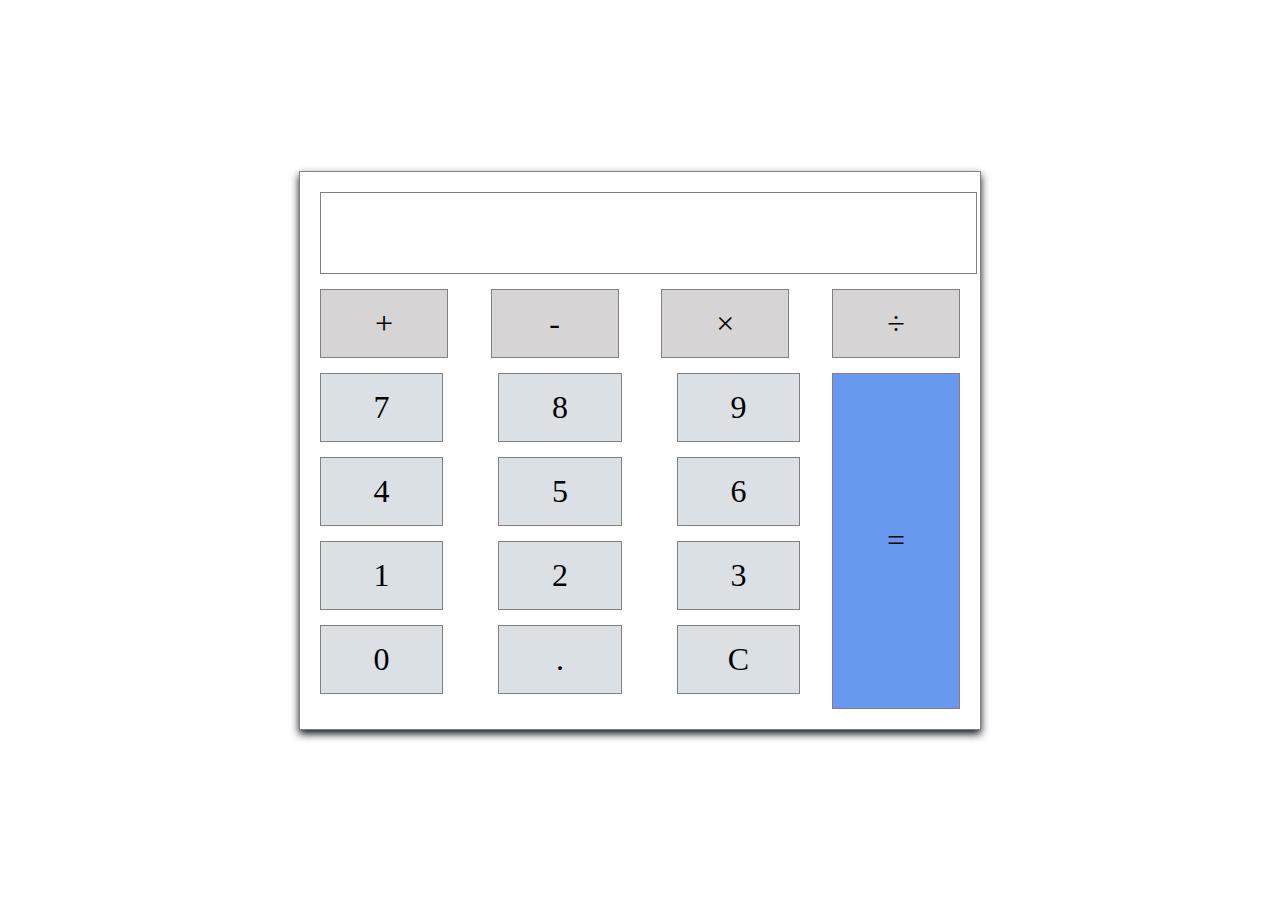
<file: Calculator/index.html>
<!DOCTYPE html>
<html lang="en">
<head>
    <meta charset="UTF-8">
    <meta name="viewport" content="width=device-width, initial-scale=1.0">
    <link rel="stylesheet" href="style.css">
    <title>Calculator</title>
    
</head>
<body>
    
    <div class="parent">
    <div class="mycalc">
        <div class="inputbox" id="input">
        </div>
        <div class="buttons">
            <div class="operators">
                <div>+</div>
                <div>-</div>
                <div>&times;</div>
                <div>&divide;</div>
            </div>
            <div class="elements">
            <div class="leftpanel">
                <div class="numbers">
                    <div>7</div>
                    <div>8</div>
                    <div>9</div>
                </div>
                <div class="numbers">
                    <div>4</div>
                    <div>5</div>
                    <div>6</div>
                </div>
                <div class="numbers">
                    <div>1</div>
                    <div>2</div>
                    <div>3</div>
                </div>
                <div class="numbers">
                    <div>0</div>
                    <div>.</div>
                    <div id="clear">C</div>
                </div>
            </div>
            <div class="equal" id="result">
                =
            </div>
        </div>
        </div>
    </div>
</div>

</body>
<script src="script.js"></script>
</html>
</file>
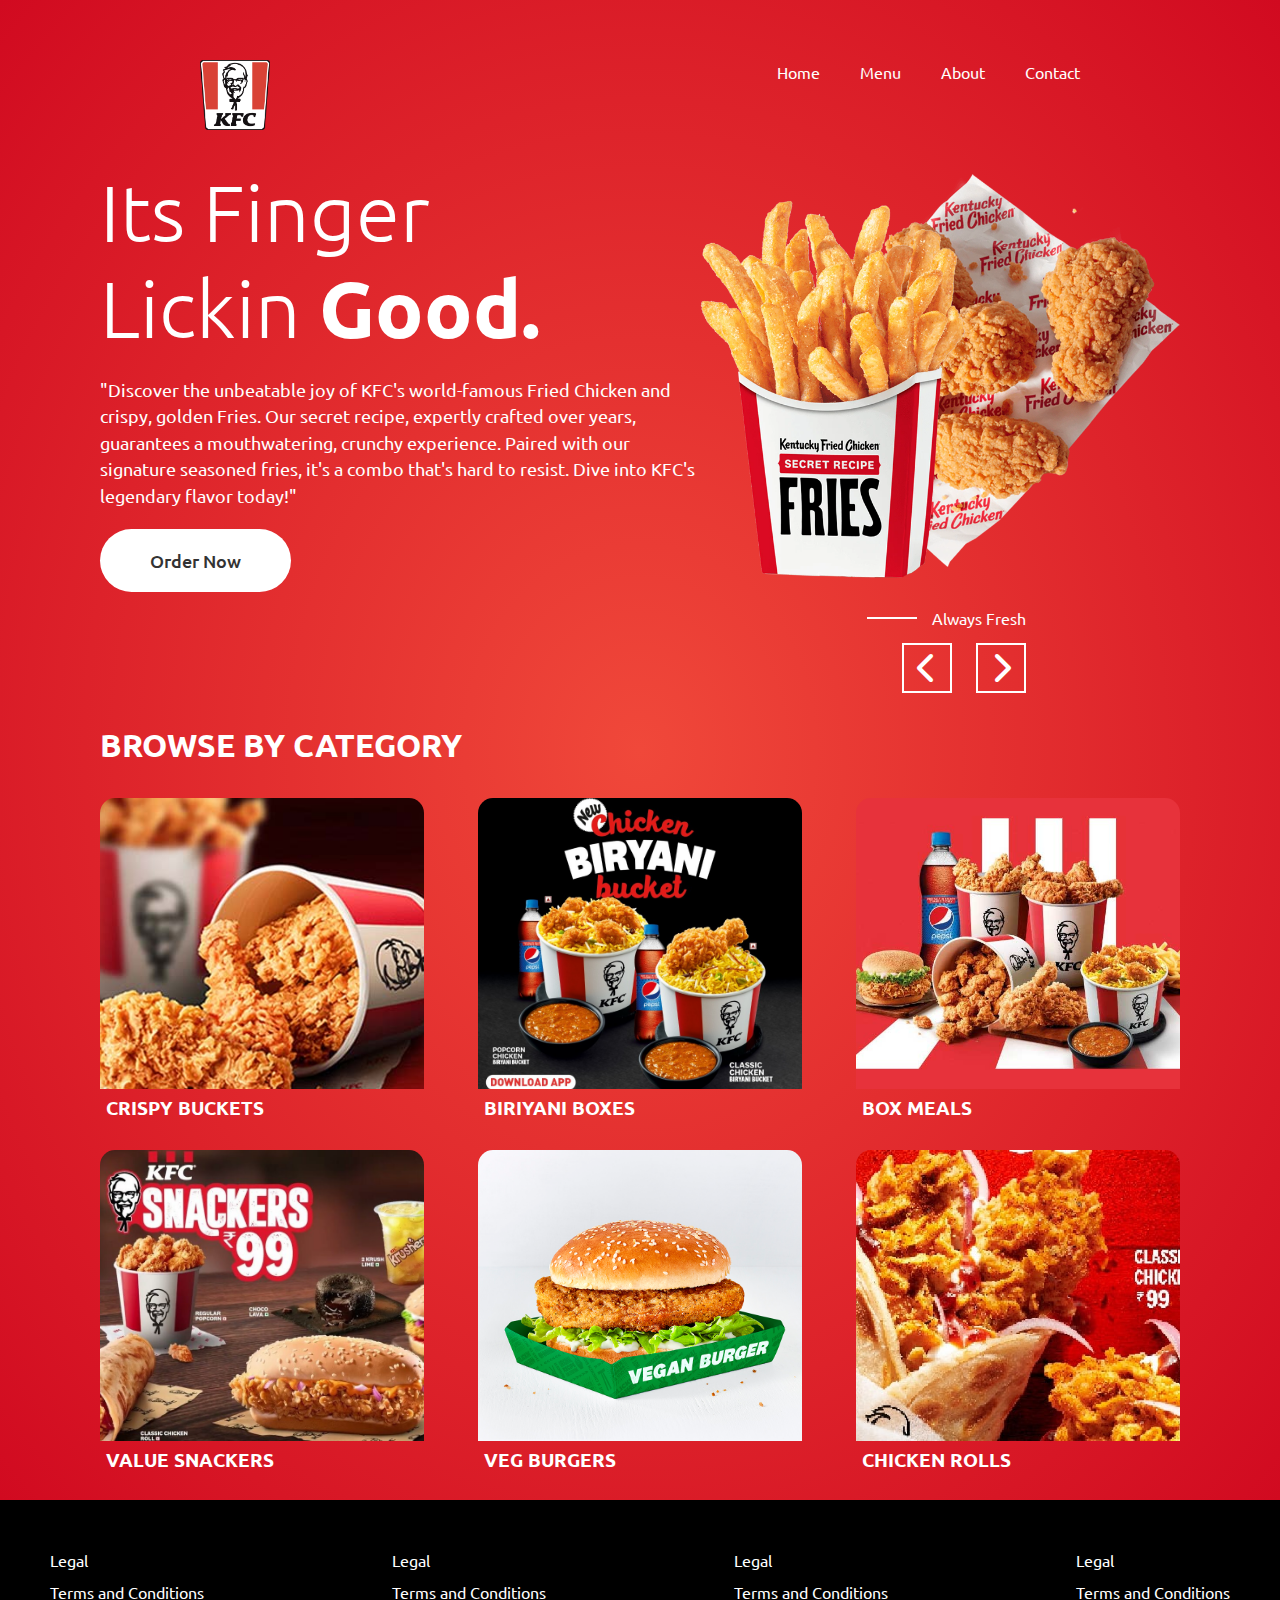
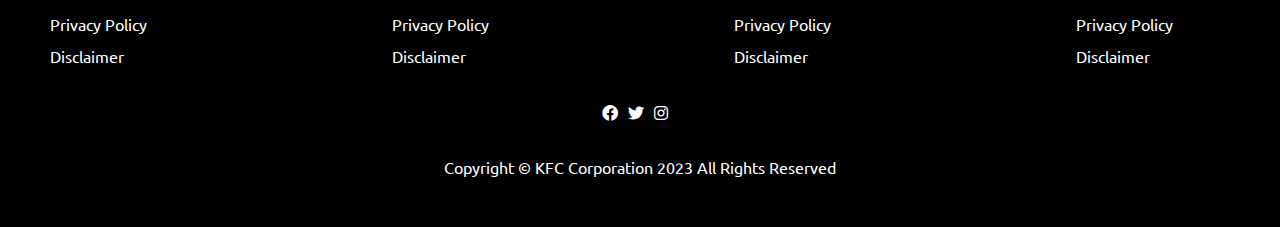
<file: KFC_LandingPage/index.html>
<!DOCTYPE html>
<html lang="en">
<head>
  <meta charset="UTF-8">
  <meta name="viewport" content="width=device-width, initial-scale=1.0">
  <title>KFC Landing Page</title>
  <link rel="stylesheet" href="https://cdnjs.cloudflare.com/ajax/libs/font-awesome/6.0.0-beta3/css/all.min.css">
  <link rel="stylesheet" href="style.css">
</head>
<body>
  <section class="main">
    <header>
      <a href="#"><img src="images/logo.png" class="logo"></a>
      <div class="toggle"></div>
      <ul class="navigation">
        <li><a href="#">Home</a></li>
        <li><a href="#">Menu</a></li>
        <li><a href="#">About</a></li>
        <li><a href="#">Contact</a></li>
      </ul>
    </header>
    <div class="content">
      <div class="text">
        <h2>Its Finger<br>Lickin <span>Good.</span></h2>
        <p id="item_desc">"Discover the unbeatable joy of KFC's world-famous Fried Chicken and crispy, golden Fries. Our secret recipe, expertly crafted over years, guarantees a mouthwatering, crunchy experience. Paired with our signature seasoned fries, it's a combo that's hard to resist. Dive into KFC's legendary flavor today!"</p>
        <a href="#" class="btn">Order Now</a>
      </div>
      <div class="slider">
        <div class="slides active">
          <img src="images/burger_fries.png">
        </div>
        <div class="slides">
          <img src="images/french_fries.png">
        </div>
        <div class="slides">
          <img src="images/burger.png">
        </div>
        <div class="slides">
          <img src="images/fried_chicken.png">
        </div>
      </div>
    </div>

    <div class="prevNext">
      <p>Always Fresh</p>
      <span class="prev"><i class="fas fa-chevron-left"></i></span>
      <span class="next"><i class="fas fa-chevron-right"></i></span>

    </div>

    

    <div class="category">
      <h1 style="color: white;">BROWSE BY CATEGORY</h1>
      <div class="boxes">
        <div class="box">
          <img src="images/cat_bucket.jpeg" alt="">
          <p>CRISPY BUCKETS</p>
        </div>
        <div class="box">
          <img src="images/ca_biriyani.jpeg" alt="">
          <p>BIRIYANI BOXES</p>
        </div>
        <div class="box">
          <img src="images/cat_meal.jpeg" alt="">
          <p>BOX MEALS</p>
        </div>
        <div class="box">
          <img src="images/cat_snackers.jpeg" alt="">
          <p>VALUE SNACKERS</p>
        </div>
        <div class="box">
          <img src="images/cat_veg.jpeg" alt="">
          <p>VEG BURGERS</p>
        </div>
        <div class="box">
          <img src="images/cat_rolls.jpeg" alt="">
          <p>CHICKEN ROLLS</p>
        </div>
      </div>
    </div>

    
  </section>
  <div class="footer">
    <!-- <ul class="sci">
       <li><a href="#"><ion-icon name="logo-facebook"></ion-icon></a></li>
      <li><a href="#"><i class="fab fa-facebook"></i></a></li>
      <li><a href="#"><i class="fab fa-twitter"></i></a></li>
      <li><a href="#"><i class="fab fa-instagram"></i></a></li>
    </ul> -->
    <div class="footer_columns">
      <div class=column_list>
        <p>Legal</p>
        <p>Terms and Conditions</p>
        <p>Privacy Policy</p>
        <p>Disclaimer</p>
      </div>

      <div class=column_list>
        <p>Legal</p>
        <p>Terms and Conditions</p>
        <p>Privacy Policy</p>
        <p>Disclaimer</p>
      </div>

      <div class=column_list>
        <p>Legal</p>
        <p>Terms and Conditions</p>
        <p>Privacy Policy</p>
        <p>Disclaimer</p>
      </div>
      <div class=column_list>
        <p>Legal</p>
        <p>Terms and Conditions</p>
        <p>Privacy Policy</p>
        <p>Disclaimer</p>
      </div>
    </div>

    <div class="social_media">
      <ul>
        <li><a href="#"><i class="fab fa-facebook"></i></a></li>
        <li><a href="#"><i class="fab fa-twitter"></i></a></li>
        <li><a href="#"><i class="fab fa-instagram"></i></a></li>
      </ul>
    </div>
    <p class="copyright">Copyright © KFC Corporation 2023 All Rights Reserved</p>
  </div>
 

  
</body>
<script src="script.js"></script>
</html>
</file>
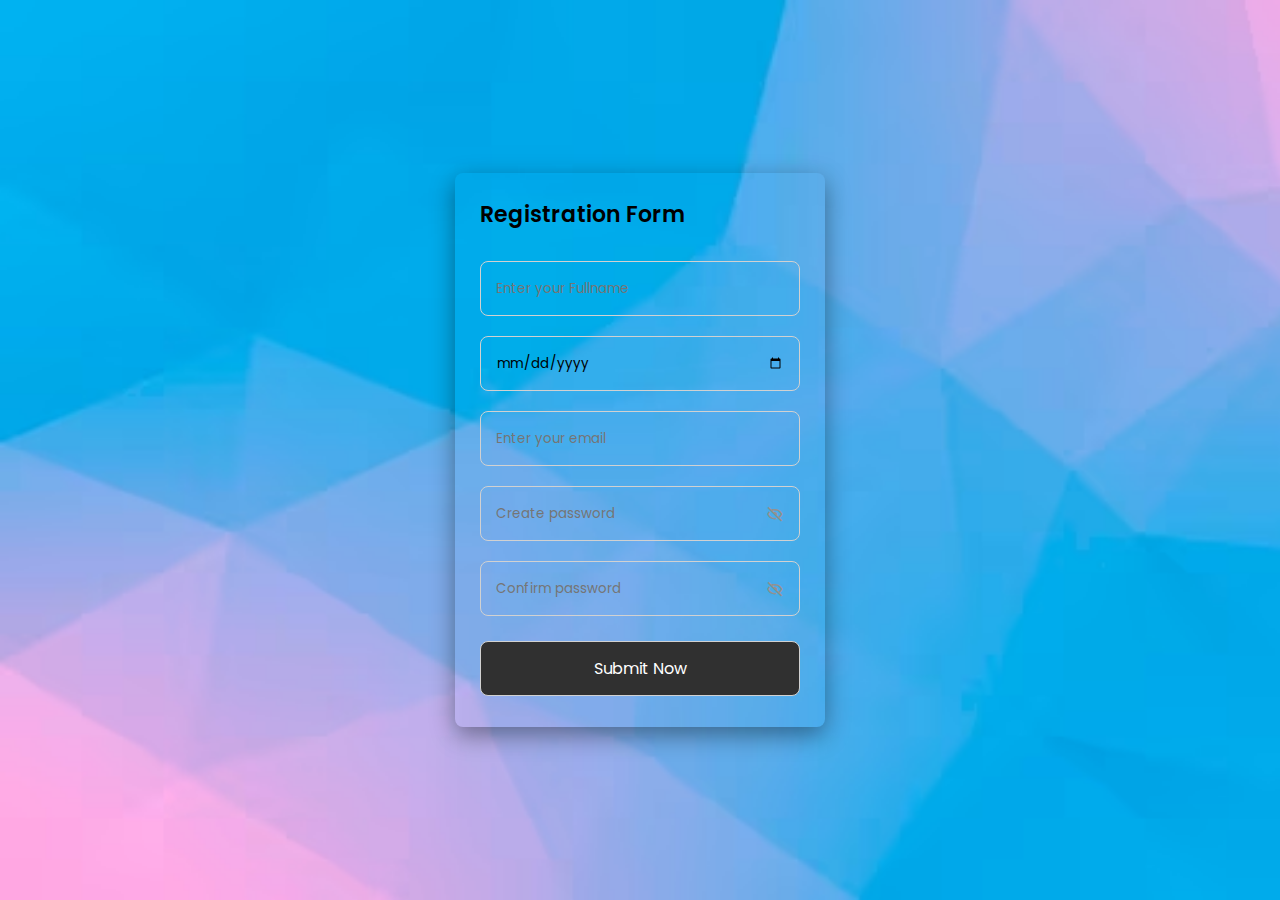
<file: RegistrationPage/index.html>
<!DOCTYPE html>
<html lang="en" >
<head>
  <meta charset="UTF-8">
  <title>Registration Page</title>
  <link rel='stylesheet' href='https://unpkg.com/boxicons@2.1.2/css/boxicons.min.css'><link rel="stylesheet" href="./style.css">

</head>
<body>

<div class="container">
  <header>Registration Form</header>
  <form action="#">
    <div class="field name-field">
      <div class="input-field">
      <input type="text" placeholder="Enter your Fullname" class="nameTxt" required />
      </div>
    </div>

    <div class="field dob-field">
      <div class="input-field">
      <input type="date" placeholder="Date of Birth" class="dobTxt" required />
      </div>
      <span class="error dob-error">
        <i class="bx bx-error-circle error-icon"></i>
        <p class="error-text">Please enter a valid DOB.You should be above 18yrs.</p>
      </span>
    </div>

    <div class="field email-field">
      <div class="input-field">
        <input type="email" placeholder="Enter your email" class="email" />
      </div>
      <span class="error email-error">
        <i class="bx bx-error-circle error-icon"></i>
        <p class="error-text">Please enter a valid email</p>
      </span>
    </div>
    <div class="field create-password">
      <div class="input-field">
        <input type="password" placeholder="Create password" class="password" />
        <i class="bx bx-hide show-hide"></i>
      </div>
      <span class="error password-error">
        <i class="bx bx-error-circle error-icon"></i>
        <p class="error-text">
          Please enter atleast 8 charatcer with number, symbol, small and
          capital letter.
        </p>
      </span>
    </div>
    <div class="field confirm-password">
      <div class="input-field">
        <input type="password" placeholder="Confirm password" class="cPassword" />
        <i class="bx bx-hide show-hide"></i>
      </div>
      <span class="error cPassword-error">
        <i class="bx bx-error-circle error-icon"></i>
        <p class="error-text">Password don't match</p>
      </span>
    </div>
    <div class="input-field button">
      <input type="submit" value="Submit Now" />
    </div>
  </form>
</div>

  <script  src="script.js"></script>

</body>
</html>
</file>
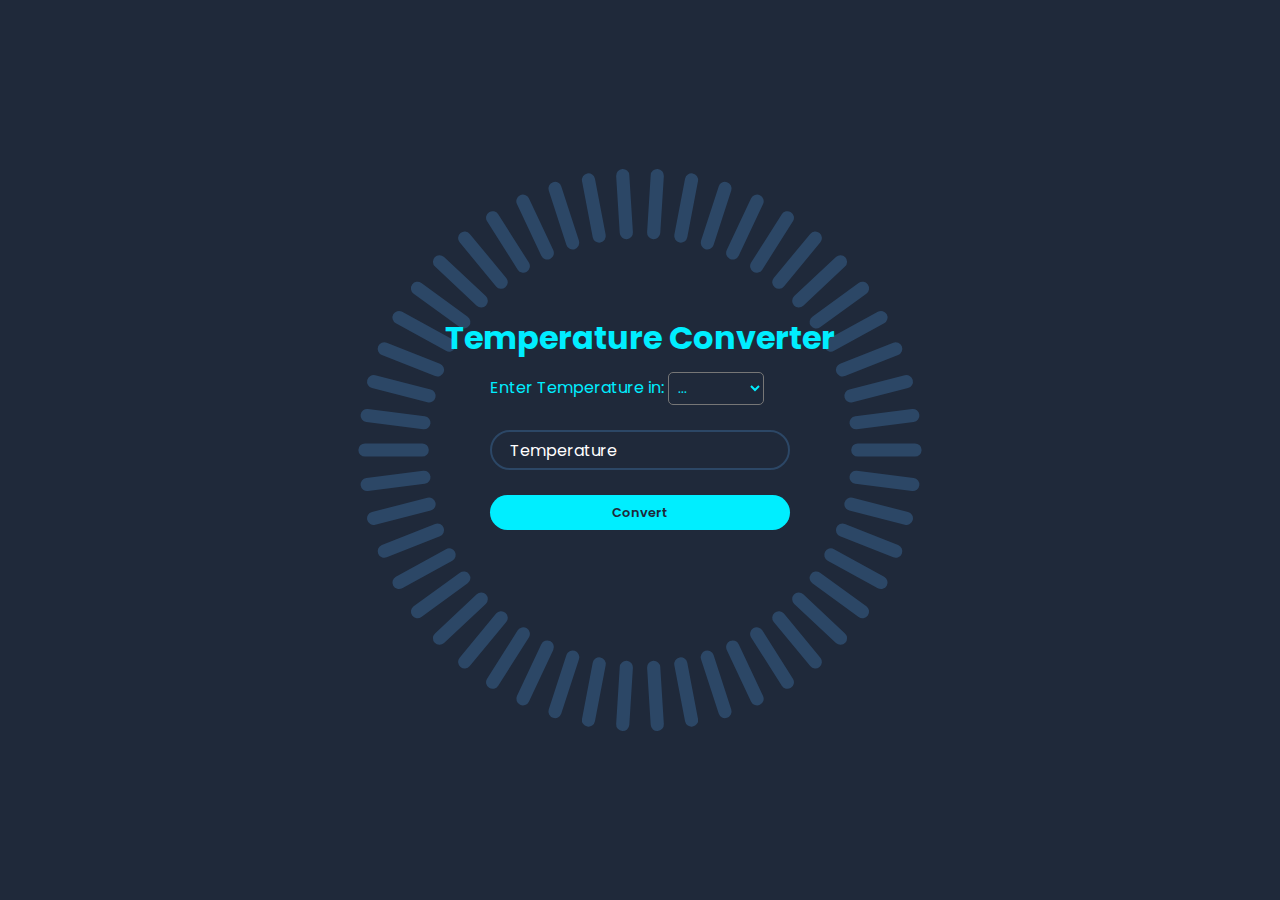
<file: Temperature_Converter/index.html>
<!DOCTYPE html>
<html lang="en" >
<head>
  <meta charset="UTF-8">
  <title>Temperature Converter</title>
  <link rel="stylesheet" href="styles.css">

</head>
<body>

<div class="container">
  <div class="temperature-box">
    <h2 id="head">Temperature Converter</h2>
    <form action="#">
        <div class="temp_type">
            <label for="temp">Enter Temperature in: </label>
            <select name="temp" id="temp_options">
                <option value="">...</option>
                <option value="Celsius">Celsius</option>
                <option value="Farenheit">Farenheit</option>
                <option value="Kelvin">Kelvin</option>
            </select>
        </div>
      <div class="input-box">
        <input type="text" required id="temp_input">
        <label>Temperature</label>
      </div>
      <button type="submit" class="btn" id="dummyBtn">Convert</button>
      <div class="all_buttons" id="all_buttons">
        <button type="submit" class="btn" id="btn1"></button>
        <button type="submit" class="btn" id="btn2"></button>
      </div>
      
      <div class="result" id="result"></div>
    </form>
  </div>

  <span style="--i:0;"></span>
  <span style="--i:1;"></span>
  <span style="--i:2;"></span>
  <span style="--i:3;"></span>
  <span style="--i:4;"></span>
  <span style="--i:5;"></span>
  <span style="--i:6;"></span>
  <span style="--i:7;"></span>
  <span style="--i:8;"></span>
  <span style="--i:9;"></span>
  <span style="--i:10;"></span>
  <span style="--i:11;"></span>
  <span style="--i:12;"></span>
  <span style="--i:13;"></span>
  <span style="--i:14;"></span>
  <span style="--i:15;"></span>
  <span style="--i:16;"></span>
  <span style="--i:17;"></span>
  <span style="--i:18;"></span>
  <span style="--i:19;"></span>
  <span style="--i:20;"></span>
  <span style="--i:21;"></span>
  <span style="--i:22;"></span>
  <span style="--i:23;"></span>
  <span style="--i:24;"></span>
  <span style="--i:25;"></span>
  <span style="--i:26;"></span>
  <span style="--i:27;"></span>
  <span style="--i:28;"></span>
  <span style="--i:29;"></span>
  <span style="--i:30;"></span>
  <span style="--i:31;"></span>
  <span style="--i:32;"></span>
  <span style="--i:33;"></span>
  <span style="--i:34;"></span>
  <span style="--i:35;"></span>
  <span style="--i:36;"></span>
  <span style="--i:37;"></span>
  <span style="--i:38;"></span>
  <span style="--i:39;"></span>
  <span style="--i:40;"></span>
  <span style="--i:41;"></span>
  <span style="--i:42;"></span>
  <span style="--i:43;"></span>
  <span style="--i:44;"></span>
  <span style="--i:45;"></span>
  <span style="--i:46;"></span>
  <span style="--i:47;"></span>
  <span style="--i:48;"></span>
  <span style="--i:49;"></span>
</div>
  
</body>
<script src="script.js"></script>
</html>
</file>
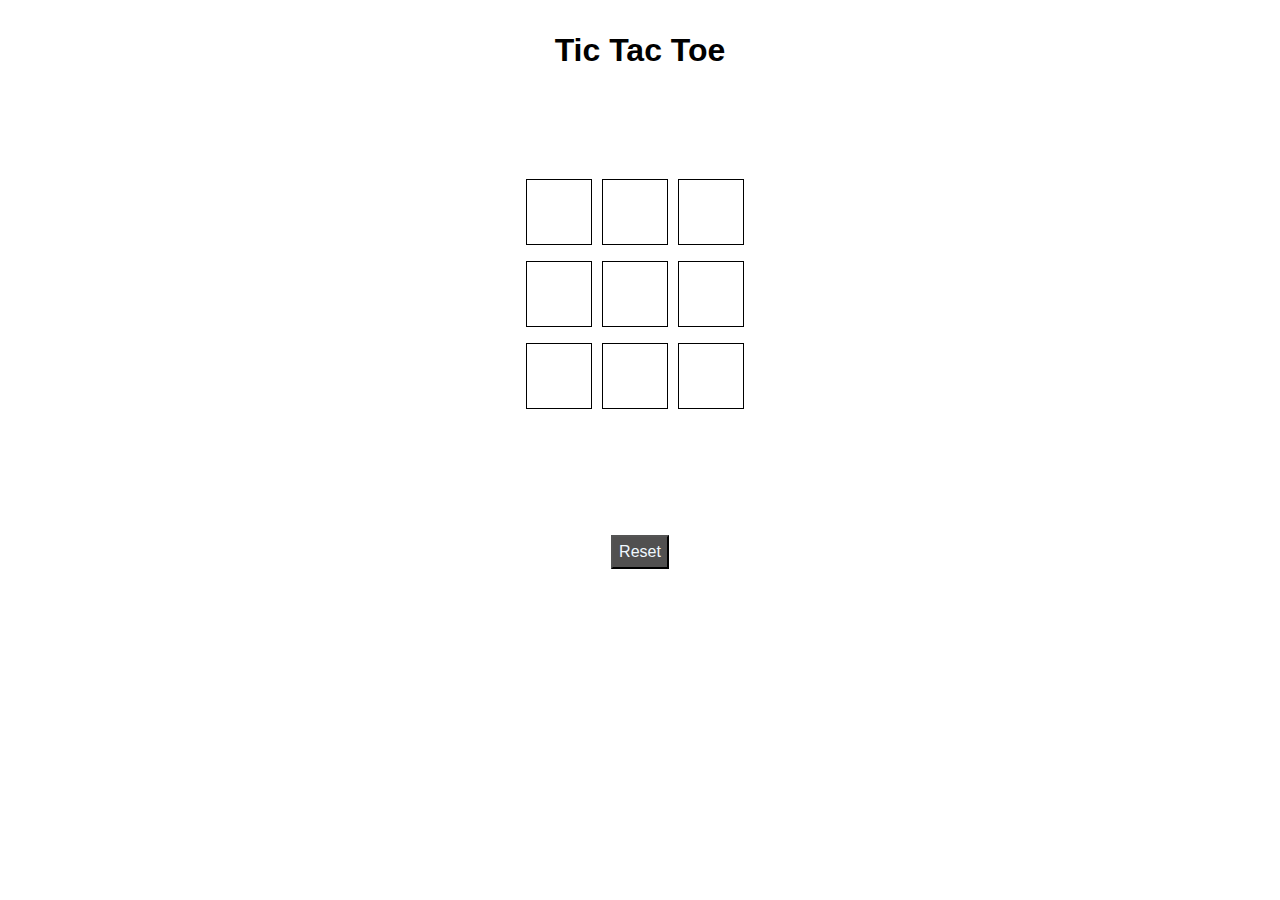
<file: Tic Tac Toe/index.html>
<!DOCTYPE html>
<html lang="en">
<head>
    <meta charset="UTF-8">
    <meta name="viewport" content="width=device-width, initial-scale=1.0">
    <link rel="stylesheet" href="style.css">
    <title>TicTacToe</title>
</head>
<body>
    <h1>Tic Tac Toe</h1>
    <div class="parent">
        <div class="tictactoe">
            <div class="row">
                <div class="box" id="b1"></div>
                <div class="box" id="b2"></div>
                <div class="box" id="b3"></div>
            </div>
            <div class="row">
                <div class="box" id="b4"></div>
                <div class="box" id="b5"></div>
                <div class="box" id="b6"></div>
            </div>
            <div class="row">
                <div class="box" id="b7"></div>
                <div class="box" id="b8"></div>
                <div class="box" id="b9"></div>
            </div>
        </div>
       
    </div>
     <div class="result" id="result"></div>
     <div class="btn-container" id="reset">
        <button>Reset</button>
     </div>
    
</body>
<script src="script.js"></script>
</html>
</file>
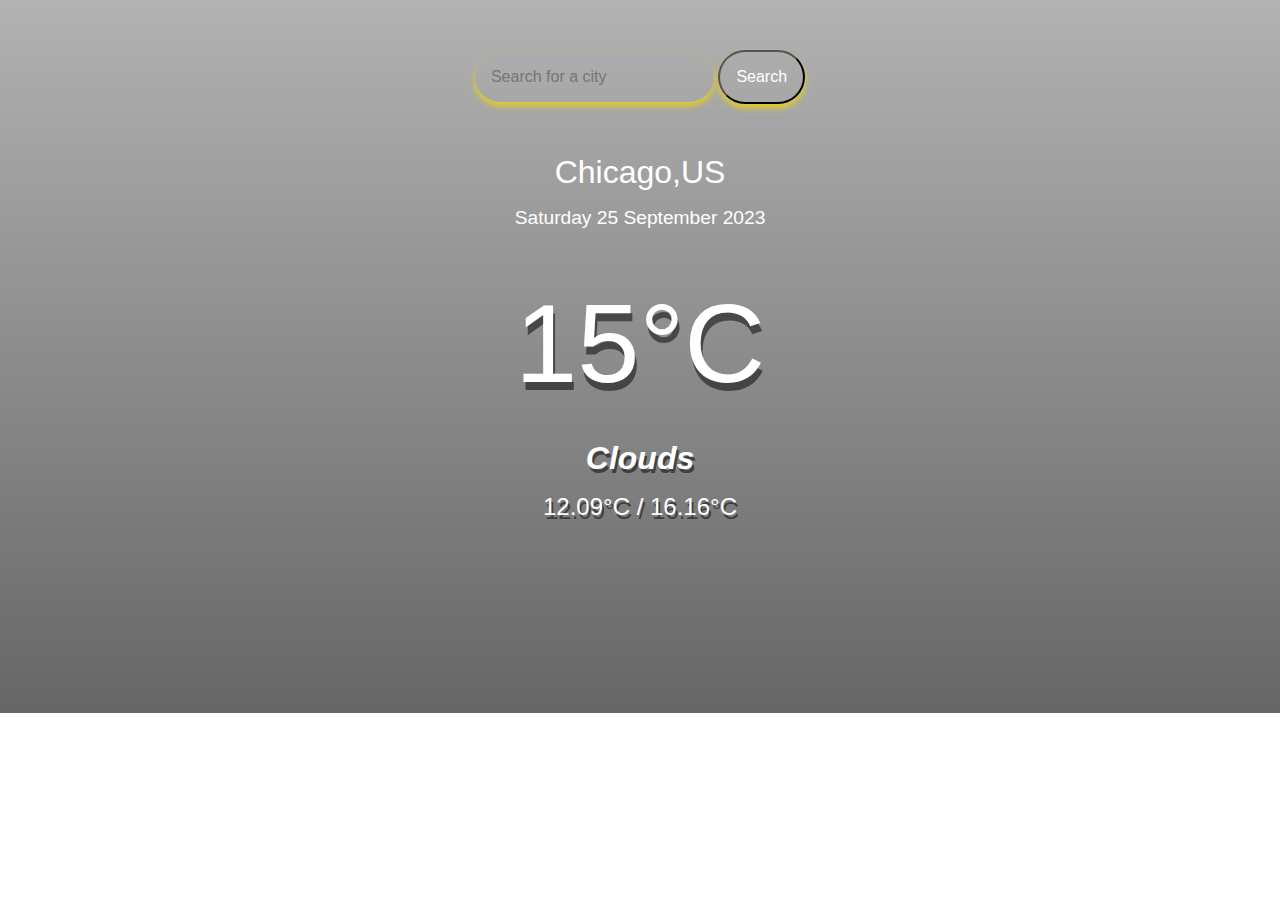
<file: Weather_App/index.html>
<!DOCTYPE html>
<html lang="en">
<head>
    <meta charset="UTF-8">
    <meta name="viewport" content="width=device-width, initial-scale=1.0">
    <link rel="stylesheet" href="style.css">
    
    <title>Weather App</title>
</head>
<body>
    <div class="appwrap">
        <header>
            <input type="text " placeholder="Search for a city" class="searchbox">
            <button onclick="SetQuery2()">Search</button>
        </header>
        <main>
            <section class="location">
                <div class="city">Chicago,US</div>
                <div class="date">Saturday 25 September 2023</div>
            </section>
            <div class="current">
                <div class="temp">15<span>°C</span></div>
                <div class="weather"><b><i>Clouds</i></b></div>
                <div class="hilow">12.09°C / 16.16°C</div>
            </div>
        </main>
    </div>
    <script src="script.js"></script>
</body>
</html>
</file>
<file: Calculator/style.css>
*{
    margin: 0;
    padding: 0;
}
.parent {
    display: flex;
    justify-content: center; /* Center horizontally */
    align-items: center; /* Center vertically */
    height: 100vh; /* Optional: Make sure the parent container covers the entire viewport height */
}
.mycalc{
    border: 1px solid gray;
    width: 50%;
    padding: 20px;
    box-shadow: 0 4px 8px rgb(16, 21, 30);
}
.inputbox{
    border: 1px solid gray;
    width: 100%;
    height: 70px;
    font-size: 2rem;
    text-align: right;
    padding-right: 15px;
  padding-top: 10px;
  overflow-x: auto;
  transition: all .2s ease-in-out;
}
.inputbox:hover{
    -webkit-box-shadow: inset 0px 1px 4px 0px rgba(0, 0, 0, 0.2);
  box-shadow: inset 0px 1px 4px 0px rgba(0, 0, 0, 0.2);
}

.operators{
    display: flex;
    justify-content: space-between;
    padding-top: 15px;
    padding-bottom: 15px;
}
.operators div{
    border: 1px solid gray;
    padding: 15px;
    width: calc(15%);
    text-align: center;
    font-size: 2rem;
    background-color: rgb(214, 212, 212);
}
.operators div:hover{
    box-shadow: 0 4px 8px rgb(70, 75, 85);
    transition: 0.2s ease-in-out;
}
.elements{
    display: flex;
    justify-content: space-between;
}
.leftpanel{
    width: calc(75%);
}
.numbers{
    
    display: flex;
    justify-content: space-between;
    padding-bottom: 15px;
}

.numbers div{
    border: 1px solid gray;
    padding: 15px;
    width: calc(19%);
    text-align: center;
    font-size: 2rem;
    background-color: rgb(219, 224, 228);

}
.numbers div:hover{
    box-shadow: 0 4px 8px rgb(70, 75, 85);
    transition: 0.2s ease-in-out;
}
.equal{
    border: 1px solid gray;
    padding: 15px;
    width: 15%;
    display: flex;
    flex-direction: column;
    justify-content: center; /* Center vertically */
    align-items: center; /* Center horizontally */
    font-size: 2rem;
    background-color: rgb(105, 152, 239);
    padding-bottom: 15px;
    
}
.equal:hover{
    background-color: rgb(65, 127, 242);
    transition: 0.3s ease-in-out;
}
</file>
<file: KFC_LandingPage/style.css>
@import url('https://fonts.googleapis.com/css2?family=Ubuntu:wght@300;400;500;700&display=swap');
*
{
  margin: 0;
  padding: 0;
  box-sizing: border-box;
  font-family: 'Ubuntu', sans-serif;
}
.main
{
  position: relative;
  min-height: 100vh;
  background: radial-gradient(#f0483a,#d10a20);
  display: flex;
  justify-content: center;
  align-items: center;
  flex-direction: column;
  padding: 30px 100px;
}
header
{
  /* position: absolute; */
  top: 0;
  left: 0;
  width: 100%;
  padding: 30px 100px;
  display: flex;
  justify-content: space-between;
  align-items: center;
  z-index: 1000;
}
.fa
{
  max-width: 90px;
}
.navigation
{
  display: flex;
  margin-top: 50px;
}
.navigation li 
{
  list-style: none;
  transform: translateY(-50px);
  transition: transform 0.7s ease-in-out;
}
.navigation li a 
{
  position: relative;
  color: #fff;
  text-decoration: none;
  margin-left: 40px;
  /* border-bottom: 2px solid white; */
  border-width: 0;
  transform: translateX(10px);
}

ul a::before{
  content: ""; /* Add an empty pseudo-element */
    position: absolute; /* Set an absolute position */
    bottom: -3px; /* Position it just below the text */
    left: 0; /* Start from the left side */
    width: 0%; /* Initially, no underline */
    height: 2px; /* Set the thickness of the underline */
    background-color: #ffffff; /* Set the color of the underline */
    transition: width 0.3s ease; /* Add a transition for width */
}
ul a:hover::before{
  width: 90%;
}
.content
{
  position: relative;
  width: 100%;
  display: flex;
  justify-content: space-between;
  align-items: center;
}
.content .text
{
  width: 100%;
  max-width: 600px;
}
.content .text h2
{
  color: #fff;
  font-size: 5em;
  font-weight: 300;
}
.content .text h2 span
{
  font-weight: 700;
}
.content .text p 
{
  color: #fff;
  font-weight: 400;
  font-size: 1.1em;
  line-height: 1.5em;
  margin: 20px 0;
}
.btn
{
  position: relative;
  display: inline-block;
  padding: 20px 50px;
  background: #fff;
  color: #333;
  font-size: 1.1em;
  font-weight: 500;
  border-radius: 40px;
  text-decoration: none;
  transition: 0.25s;
}
.btn:hover 
{
  letter-spacing: 2px;
}
.slider
{
  position: relative;
}
.slider .slides 
{
  display: none;
}
.slider .slides.active
{
  display: block;
}
.slider .slides img 
{
  width: 100%;
  max-width: 600px;
}
.sci 
{
  display: flex;
}
.sci li
{
  list-style: none;
}
.sci li a 
{
  color: #fff;
  font-size: 2em;
  margin-right: 20px;
  display: inline-block;
  transition: 0.25s;
}
.sci li a:hover 
{
  transform: translateY(-5px);
}
.prevNext 
{
  margin-top: 1rem;
  position: relative;
  user-select: none;
  float: right;
  margin-bottom: 2rem;
  margin-right: -60%;
}
.prevNext p 
{
  position: relative;
  color: #fff;
  text-align: end;
  margin-bottom: 15px;
}
.prevNext p::before 
{
  content: '';
  position: absolute;
  top: 50%;
  left: -35px;
  transform: translateY(-50%);
  width: 50px;
  height: 2px;
  background: #fff;
}
.prevNext span
{
  position: relative;
  display: inline-flex;
  justify-content: center;
  align-items: center;
  width: 50px;
  height: 50px;
  border: 2px solid #fff;
  cursor: pointer;
  font-size: 2em;
  color: #fff;
}
.prevNext span:nth-child(2)
{
  margin-right: 20px;
}
.logo
  {
    max-width: 70px;
  }

.boxes{
  display: flex;
  flex-wrap: wrap;
  justify-content: space-between;

}
.box{
  overflow: hidden;
  border-radius: 15px;
  width: calc(30%);
  height: 20rem;
  margin-top: 2rem;
  cursor: pointer;
}
.box img{
  width: 100%;
  height: 91%;
  object-fit: cover;
  
  transition: transform 0.3s;
}
.box img:hover{
  transform: scale(1.2);
  
}
.box p{
  font-weight:700 ;
  color: white;
  position: absolute;
  margin-left: 3px;
  font-size: 120%;
  padding: 3px;
  
}

.footer{
  color: white;
  background-color: black;
  width: 100%;
  padding: 50px;
}
.footer_columns{
  display: flex;
  justify-content: space-between;
}
.column_list p{
  margin-bottom: 12px;
  cursor: pointer;
}
.copyright{
  margin-top: 3%;
  text-align: center;
}

.social_media ul{
  display: flex;
  margin-top: 2%;
  justify-content: center;
}
.social_media ul li{
  list-style-type: none;
  margin-right: 10px;
  
}
.social_media ul li i{
  color: white;
}
@media (max-width:990px)
{
  .main
  {
    padding: 40px;
  }
  header
  {
    padding: 20px 40px;
  }
  .logo
  {
    max-width: 70px;
  }
  .content
  {
    flex-direction: column;
    margin: 120px 0 40px;
  }
  .content .text
  {
    max-width: 100%;
  }
  .content .text h2
  {
    font-size: 4em;
  }
  .slider
  {
    margin-top: 40px;
  }
  .slider .slides img
  {
    width: 100%;
    max-width: 420px;
  }

  .navigation
  {
    display: none;
    
    
  }
  .navigation.active
  {
    position: fixed;
    top: 0;
    right: 0;
    width: 30%;
    height: 100%;
    background: #d10a20;
    display: flex;
    justify-content:center;
    align-items: center;
    flex-direction: column;
  }
  .navigation li a
  {
    font-size: 1.5em;
    margin: 10px 0;
    display: inline-block;
  }
  .toggle
  {
    position: relative;
    width: 32px;
    height: 40px;
    display: flex;
    justify-content: center;
    align-items: center;
    z-index: 100000;
    cursor: pointer;
  }
  .toggle.active 
  {
    position: fixed;
    right: 40px;
  }
  .toggle::before
  {
    content: '';
    position: absolute;
    width: 100%;
    height: 2px;
    background: #fff;
    transform: translateY(-10px);
    box-shadow: 0 10px 0 #fff;
    transition: 0.25s;
  }
  .toggle.active::before
  {
    transform: translateY(0px) rotate(45deg);
    box-shadow: 0 0 0 #fff;
  }
  .toggle::after
  {
    content: '';
    position: absolute;
    width: 100%;
    height: 2px;
    background: #fff;
    transform: translateY(10px);
    transition: 0.25s;
  }
  .toggle.active::after
  {
    transform: translateY(0px) rotate(-45deg);
  }
}

@media (max-width:480px)
{
  header,
  .main
  {
    padding: 20px;
  }
  .toggle.active 
  {
    right: 20px;
  }
  .content .text h2
  {
    font-size: 3em;
  }
  .btn 
  {
    padding: 15px 30px;
  }
  .sci
  {
    margin-top: 40px;
  }
}

@media only screen and (max-width: 950px) {
  .box{
    width: calc(45%);
  }
}
@media only screen and (max-width: 650px) {
  .box{
    width: calc(90%);
  }
}
</file>
<file: RegistrationPage/style.css>
@import url("https://fonts.googleapis.com/css2?family=Poppins:wght@300;400;500;600&display=swap");

* {
  margin: 0;
  padding: 0;
  box-sizing: border-box;
  font-family: "Poppins", sans-serif;
}
body {
  min-height: 100vh;
  display: flex;
  align-items: center;
  justify-content: center;
  /* background: linear-gradient(180deg, #fff 50%, #bd002f 50%); */
  /* background-color: #f07a98; */
  background-image: url("gradient-abstract-horizontal-triangle-background-tender-pink-blue-polygonal-backdrop-mobile-application-web-trendy-geometric-abstract-banner-technology-concept-flyer-mosaic-style_121461-3408.avif");
  background-size: cover;
}
.container {
  position: relative;
  max-width: 370px;
  width: 100%;
  padding: 25px;
  border-radius: 8px;
  background-color: transparent;
  box-shadow: 0 8px 25px rgba(0, 0, 0, 0.4);
}
.container header {
  font-size: 22px;
  font-weight: 600;
  color: #000000;
}
.container form {
  margin-top: 30px;
}
form .field {
  margin-bottom: 20px;
}
form .input-field {
  position: relative;
  height: 55px;
  width: 100%;
}
.input-field input {
  height: 100%;
  width: 100%;
  outline: none;
  border: none;
  border-radius: 8px;
  padding: 0 15px;
  background-color: transparent;
  border: 1px solid #d1d1d1;
  transition: border 0.3s ease-in-out;
}
.input-field input:focus{
  border: 1px solid #080808;
}
.invalid input {
  border-color: #d93025;
}
.input-field .show-hide {
  position: absolute;
  right: 13px;
  top: 50%;
  transform: translateY(-50%);
  font-size: 18px;
  color: #919191;
  cursor: pointer;
  padding: 3px;
}
.field .error {
  display: flex;
  align-items: center;
  margin-top: 6px;
  color: #d93025;
  font-size: 13px;
  display: none;
}
.invalid .error {
  display: flex;
}
.error .error-icon {
  margin-right: 6px;
  font-size: 15px;
}
.create-password .error {
  align-items: flex-start;
}
.create-password .error-icon {
  margin-top: 4px;
}
.button {
  margin: 25px 0 6px;
}
.button input {
  color: #fff;
  font-size: 16px;
  font-weight: 400;
  background-color: #303030;
  cursor: pointer;
  transition: all 0.3s ease;
}
.button input:hover {
  background-color: #111;
}

.button input:active {
  transform: scale(0.85);
}
</file>
<file: Temperature_Converter/styles.css>
@import url("https://fonts.googleapis.com/css2?family=Poppins:wght@400;500&display=swap");
* {
  margin: 0;
  padding: 0;
  font-family: "Poppins";
  box-sizing: border-box;
}

body {
  display: flex;
  justify-content: center;
  align-items: center;
  background: #1f293a;
  min-height: 100vh;
}

.container {
  position: relative;
  width: 256px;
  height: 256px;
  display: flex;
  justify-content: center;
  align-items: center;
}

.container span {
  position: absolute;
  left: 0;
  width: 32px;
  height: 6px;
  background: #2c4766;
  border-radius: 8px;
  transform-origin: 128px;
  transform: scale(2.2) rotate(calc(var(--i) * (360deg / 50)));
  animation: animateBlink 3s linear infinite;
  animation-delay: calc(var(--i) * (3s / 50));
}

@keyframes animateBlink {
  0% {
    background: #0ef;
  }

  25% {
    background: #2c4766;
  }
}

.temperature-box {
  position: absolute;
  width: 400px;
  z-index: 999;
}

.temperature-box form {
  width: 100%;
  padding: 0 50px;
}

h2 {
  font-size: 2em;
  color: #0ef;
  text-align: center;
}
.temp_type{
    color: #0ef;
    margin-top: 10px;
}
select{
    background-color: transparent;
    padding: 5px;
    border-radius: 5px;
    color: #0ef;
}
.input-box {
  position: relative;
  margin: 25px 0;
}

.input-box input {
  width: 100%;
  height: 40px;
  background: transparent;
  border: 2px solid #2c4766;
  outline: none;
  border-radius: 40px;
  font-size: 1em;
  color: #fff;
  padding: 0 20px;
  transition: 0.5s;
}

.input-box input:focus,
.input-box input:valid {
  border-color: #0ef;
}

.input-box label {
  position: absolute;
  top: 50%;
  left: 20px;
  transform: translateY(-50%);
  font-size: 1em;
  color: #fff;
  pointer-events: none;
  transition: 0.5s ease;
}

.input-box input:focus ~ label,
.input-box input:valid ~ label {
  top: 1px;
  font-size: 0.8em;
  background-color: #1f293a;
  padding: 0 6px;
  color: #0ef;
}

.all_buttons{
    display: flex;
    display: none;
}

.btn {
    padding: 3px;
  width: 100%;
  height: 35px;
  border-radius: 45px;
  background: #0ef;
  border: none;
  outline: none;
  cursor: pointer;
  font-size: 0.8em;
  color: #1f293a;
  font-weight: 600;
  margin-bottom: 3.5rem;
}
.result{
    text-align: center;
    color: #0ef;
    font-weight: 900;
    font-size: 3.5rem;
    
}
</file>
<file: Tic Tac Toe/style.css>
*{
    margin: 0;
    padding: 0;
}
body{
    font-family: 'Lucida Sans', 'Lucida Sans Regular', 'Lucida Grande', 'Lucida Sans Unicode', Geneva, Verdana, sans-serif;
}
.parent{
    display: flex;
    justify-content: center;
    align-items: center;
    height: 50vh;
}
h1{
    text-align: center;
    margin-top: 2rem;
}
.row{
    display: flex;
    padding: 0.5rem;
}
.box{
    border: 1px solid black;
    padding: 2rem;
    margin-right: 10px;
    cursor: pointer;
}
.box:hover{
    box-shadow: 2px 4px 8px rgb(28, 23, 23);
}
.result{
    text-align: center;
}
.btn-container{
    text-align: center;
    margin-top: 1rem;

}
button{
    font-size: 1rem;
    background-color: rgb(81, 80, 80);
    color: aliceblue;
    padding: 6px;
    cursor: pointer;
}
button:hover{
    background-color: black;
}
</file>
<file: Weather_App/style.css>
*{
    margin: 0;
    padding: 0;
}
body{
    font-family: "Outfit", sans-serif ;
    background-image: url(" https://images3.alphacoders.com/109/1091500.jpg");
  background-size: cover;
  background-position: top center;
  

}
.appwrap{
    color: white;

    background-image: linear-gradient(
    to bottom,
    rgba(0, 0, 0, 0.3),
    rgba(0, 0, 0, 0.6)
  );
  text-align: center;

}
header{
    padding: 50px;
}
header input:focus {
    background-color: rgba(18, 18, 18, 0.8);
  }
  
input,button{
    border-radius: 30px;
    font-size:1rem;
    padding: 1rem;
    box-shadow: 0 4px 6px rgba(226, 207, 36, 1.5);
    background: transparent;
    color: white;
    
   
}
input{
    border: none;
    outline: none;
}

.location{
    padding-bottom: 50px;
}
.city{
    margin-bottom: 1rem;
    font-size: 2rem;
}
.date{
    font-size: larger;
}
.temp{
    font-size: 7rem;
    margin-bottom: 2rem;
    text-shadow: 2px 8px rgba(0, 0, 0, 0.5);
}
.weather{
    font-size: 2rem;
    margin-bottom: 1rem;
    text-shadow: 2px 4px rgba(0, 0, 0, 0.5);
}
.hilow{
    font-size: 1.5rem;
    padding-bottom:8em;
    text-shadow: 2px 4px rgba(0, 0, 0, 0.5);
}
</file>
